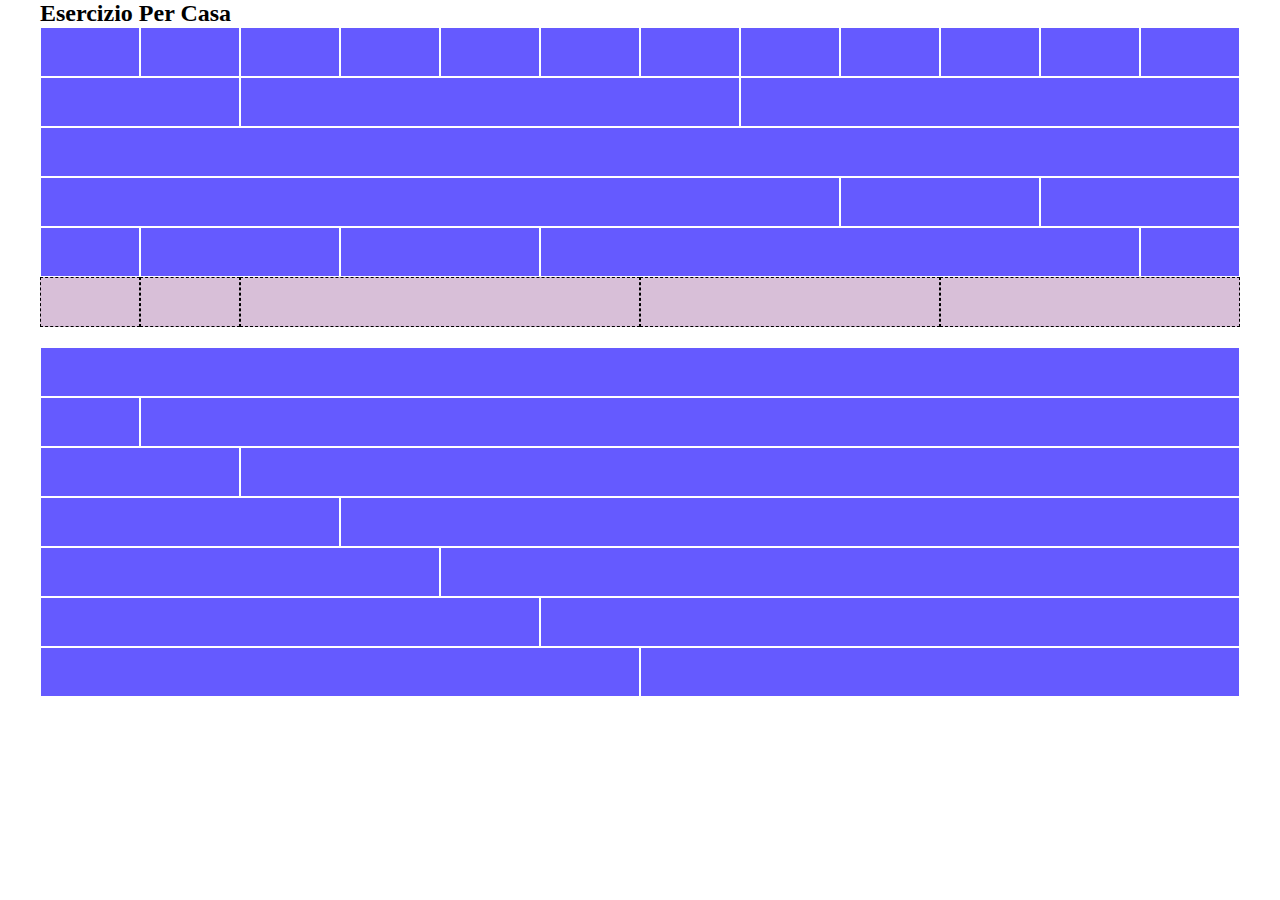
<file: index.html>
<!DOCTYPE html>
<html lang="en">

<head>
    <meta charset="UTF-8">
    <meta name="viewport" content="width=device-width, initial-scale=1.0">
    <link rel="stylesheet" href="./css/framework.css">
    <title>12bool</title>
</head>

<body>
    <!-- FIRST CONTAINER -->
    <div class="container">
        <h2>Esercizio Per Casa</h2>
        <!-- 1st -->
        <div class="row">
            <div class="col col-12 col-lg-1">
                <div class="content"></div>
            </div>
            <div class="col col-12 col-lg-1">
                <div class="content"></div>
            </div>
            <div class="col col-12 col-lg-1">
                <div class="content"></div>
            </div>
            <div class="col col-12 col-lg-1">
                <div class="content"></div>
            </div>
            <div class="col col-12 col-lg-1">
                <div class="content"></div>
            </div>
            <div class="col col-12 col-lg-1">
                <div class="content"></div>
            </div>
            <div class="col col-12 col-lg-1">
                <div class="content"></div>
            </div>
            <div class="col col-12 col-lg-1">
                <div class="content"></div>
            </div>
            <div class="col col-12 col-lg-1">
                <div class="content"></div>
            </div>
            <div class="col col-12 col-lg-1">
                <div class="content"></div>
            </div>
            <div class="col col-12 col-lg-1">
                <div class="content"></div>
            </div>
            <div class="col col-12 col-lg-1">
                <div class="content"></div>
            </div>
        </div>
        <!-- 2nd -->
        <div class="row">
            <div class="col col-12 col-lg-2">
                <div class="content"></div>
            </div>
            <div class="col col-12 col-lg-5">
                <div class="content"></div>
            </div>
            <div class="col col-12 col-lg-5">
                <div class="content"></div>
            </div>
        </div>
        <!-- 3rd -->
        <div class="row">
            <div class="col col-12">
                <div class="content"></div>
            </div>
        </div>
        <!-- 4th -->
        <div class="row">
            <div class="col col-12 col-lg-8">
                <div class="content"></div>
            </div>
            <div class="col col-12 col-lg-2">
                <div class="content"></div>
            </div>
            <div class="col col-12 col-lg-2">
                <div class="content"></div>
            </div>
        </div>
        <!-- 5th -->
        <div class="row">
            <div class="col col-12 col-lg-1">
                <div class="content"></div>
            </div>
            <div class="col col-12 col-lg-2">
                <div class="content"></div>
            </div>
            <div class="col col-12 col-lg-2">
                <div class="content"></div>
            </div>
            <div class="col col-12 col-lg-6">
                <div class="content"></div>
            </div>
            <div class="col col-12 col-lg-1">
                <div class="content"></div>
            </div>
        </div>
        <!-- 6th -->
        <div class="row">
            <div class="col col-12 col-lg-6">
                <div class="row">
                    <div class="col col-12 col-lg-2">
                        <div class="inner-content"></div>
                    </div>
                    <div class="col col-12 col-lg-2">
                        <div class="inner-content"></div>
                    </div>
                    <div class="col col-12 col-lg-8">
                        <div class="inner-content"></div>
                    </div>
                </div>
            </div>
            <div class="col col-12 col-lg-6">
                <div class="row">
                    <div class="col col-12 col-lg-6">
                        <div class="inner-content"></div>
                    </div>
                    <div class="col col-12 col-lg-6">
                        <div class="inner-content"></div>
                    </div>
                </div>
            </div>
        </div>
    </div>

    <!-- SECOND CONTAINER -->
    <div class="container">
        <!-- 1st -->
         <div class="row">
            <div class="col col-12">
                <div class="content"></div>
            </div>
         </div>
         <!-- 2nd -->
            <div class="row">
               <div class="col col-12 col-lg-1">
                   <div class="content"></div>
               </div>
               <div class="col col-12 col-lg-11">
                   <div class="content"></div>
               </div>
            </div>
        <!-- 3rd -->
        <div class="row">
            <div class="col col-12 col-lg-2">
                <div class="content"></div>
            </div>
            <div class="col col-12 col-lg-10">
                <div class="content"></div>
            </div>
         </div>
        <!-- 4th -->
        <div class="row">
            <div class="col col-12 col-lg-3">
                <div class="content"></div>
            </div>
            <div class="col col-12 col-lg-9">
                <div class="content"></div>
            </div>
         </div>
        <!-- 5th -->
        <div class="row">
            <div class="col col-12 col-lg-4">
                <div class="content"></div>
            </div>
            <div class="col col-12 col-lg-8">
                <div class="content"></div>
            </div>
         </div>
        <!-- 6th -->
        <div class="row">
            <div class="col col-12 col-lg-5">
                <div class="content"></div>
            </div>
            <div class="col col-12 col-lg-7">
                <div class="content"></div>
            </div>
         </div>
        <!-- 7th -->
        <div class="row">
            <div class="col col-12 col-lg-6">
                <div class="content"></div>
            </div>
            <div class="col col-12 col-lg-6">
                <div class="content"></div>
            </div>
         </div>
    </div>

    <!-- THIRD CONTAINER -->
</body>

</html>
</file>
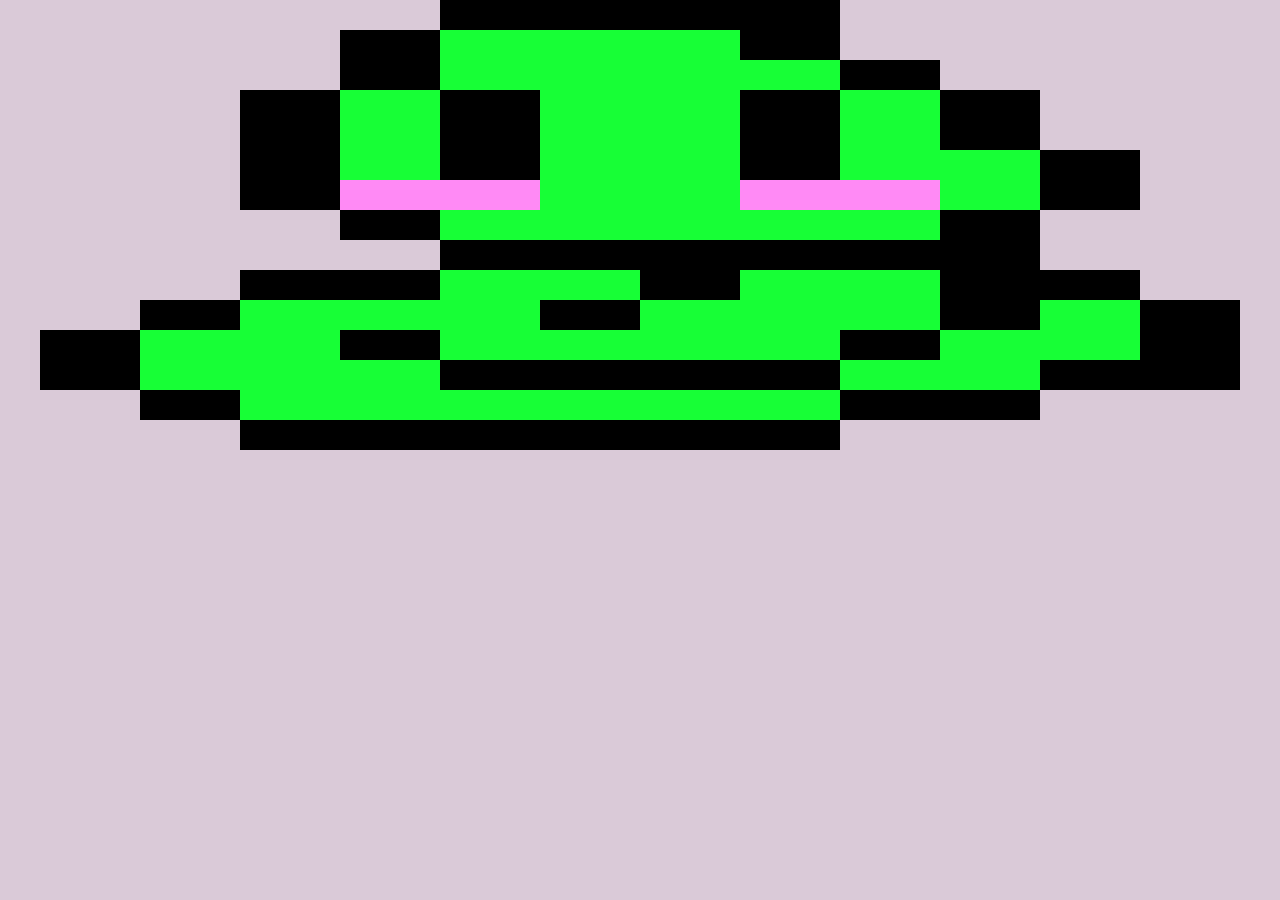
<file: bonus/index.html>
<!DOCTYPE html>
<html lang="en">

<head>
    <meta charset="UTF-8">
    <meta name="viewport" content="width=device-width, initial-scale=1.0">
    <link rel="stylesheet" href="./css/framework.css">
    <link rel="stylesheet" href="./css/bonus.css">
    <title>Document</title>
</head>

<body>
    <div class="container">
        <div class="row">
            <div class="col-4 col-offset-4">
                <div class="content"></div>
            </div>
        </div>
        <div class="row">
            <div class="col-1 col-offset-3">
                <div class="content"></div>
            </div>
            <div class="col-3">
                <div class="content bg-erin"></div>
            </div>
            <div class="col-1">
                <div class="content"></div>
            </div>
        </div>
        <div class="row">
            <div class="col-1 col-offset-3">
                <div class="content"></div>
            </div>
            <div class="col-4">
                <div class="content bg-erin"></div>
            </div>
            <div class="col-1">
                <div class="content"></div>
            </div>
        </div>
        <div class="row">
            <div class="col-1 col-offset-2">
                <div class="content"></div>
            </div>
            <div class="col-1">
                <div class="content bg-erin"></div>
            </div>
            <div class="col-1">
                <div class="content"></div>
            </div>
            <div class="col-2">
                <div class="content bg-erin"></div>
            </div>
            <div class="col-1">
                <div class="content"></div>
            </div>
            <div class="col-1">
                <div class="content bg-erin"></div>
            </div>
            <div class="col-1">
                <div class="content"></div>
            </div>
        </div>
        <div class="row">
            <div class="col-1 col-offset-2">
                <div class="content"></div>
            </div>
            <div class="col-1">
                <div class="content bg-erin"></div>
            </div>
            <div class="col-1">
                <div class="content"></div>
            </div>
            <div class="col-2">
                <div class="content bg-erin"></div>
            </div>
            <div class="col-1">
                <div class="content"></div>
            </div>
            <div class="col-1">
                <div class="content bg-erin"></div>
            </div>
            <div class="col-1">
                <div class="content"></div>
            </div>
        </div>
        <div class="row">
            <div class="col-1 col-offset-2">
                <div class="content"></div>
            </div>
            <div class="col-1">
                <div class="content bg-erin"></div>
            </div>
            <div class="col-1">
                <div class="content"></div>
            </div>
            <div class="col-2">
                <div class="content bg-erin"></div>
            </div>
            <div class="col-1">
                <div class="content"></div>
            </div>
            <div class="col-1">
                <div class="content bg-erin"></div>
            </div>
            <div class="col-1">
                <div class="content bg-erin"></div>
            </div>
            <div class="col-1">
                <div class="content"></div>
            </div>
        </div>
        <div class="row">
            <div class="col-1 col-offset-2">
                <div class="content"></div>
            </div>
            <div class="col-2">
                <div class="content bg-pink"></div>
            </div>
            <div class="col-2">
                <div class="content bg-erin"></div>
            </div>
            <div class="col-2">
                <div class="content bg-pink"></div>
            </div>
            <div class="col-1">
                <div class="content bg-erin"></div>
            </div>
            <div class="col-1">
                <div class="content"></div>
            </div>
        </div>
        <div class="row">
            <div class="col-1 col-offset-3">
                <div class="content"></div>
            </div>
            <div class="col-5">
                <div class="content bg-erin"></div>
            </div>
            <div class="col-1">
                <div class="content"></div>
            </div>
        </div>
        <div class="row">
            <div class="col-6 col-offset-4">
                <div class="content"></div>
            </div>
        </div>
        <div class="row">
            <div class="col-2 col-offset-2">
                <div class="content"></div>
            </div>
            <div class="col-2">
                <div class="content bg-erin"></div>
            </div>
            <div class="col-1">
                <div class="content"></div>
            </div>
            <div class="col-2">
                <div class="content bg-erin"></div>
            </div>
            <div class="col-2">
                <div class="content"></div>
            </div>
        </div>
        <div class="row">
            <div class="col-1 col-offset-1">
                <div class="content"></div>
            </div>
            <div class="col-3">
                <div class="content bg-erin"></div>
            </div>
            <div class="col-1">
                <div class="content"></div>
            </div>
            <div class="col-3">
                <div class="content bg-erin"></div>
            </div>
            <div class="col-1">
                <div class="content"></div>
            </div>
            <div class="col-1">
                <div class="content bg-erin"></div>
            </div>
            <div class="col-1">
                <div class="content"></div>
            </div>
        </div>
        <div class="row">
            <div class="col-1">
                <div class="content"></div>
            </div>
            <div class="col-2">
                <div class="content bg-erin"></div>
            </div>
            <div class="col-1">
                <div class="content"></div>
            </div>
            <div class="col-4">
                <div class="content bg-erin"></div>
            </div>
            <div class="col-1">
                <div class="content"></div>
            </div>
            <div class="col-2">
                <div class="content bg-erin"></div>
            </div>
            <div class="col-1">
                <div class="content"></div>
            </div>
        </div>
        <div class="row">
            <div class="col-1">
                <div class="content"></div>
            </div>
            <div class="col-3">
                <div class="content bg-erin"></div>
            </div>
            <div class="col-4">
                <div class="content"></div>
            </div>
            <div class="col-2">
                <div class="content bg-erin"></div>
            </div>
            <div class="col-2">
                <div class="content"></div>
            </div>
        </div>
        <div class="row">
            <div class="col-1 col-offset-1">
                <div class="content"></div>
            </div>
            <div class="col-6">
                <div class="content bg-erin"></div>
            </div>
            <div class="col-2">
                <div class="content"></div>
            </div>
        </div>
        <div class="row">
            <div class="col-6 col-offset-2">
                <div class="content"></div>
            </div>
        </div>
    </div>
</body>

</html>
</file>
<file: css/framework.css>
* {
    margin: 0;
    padding: 0;
    box-sizing: border-box;
}

/* LAYOUT */
.container {
    max-width: 1200px;
    margin: 0 auto;
    padding-bottom: 20px;
}

.row {
    display: flex;
    flex-wrap: wrap;
}

.content {
    background-color: rgb(101, 90, 255);
    border: 1px solid #fff;
    height: 50px;
}

.inner-content {
    background-color: thistle;
    border: 1px dashed #000;
    height: 50px;
    width: 100%;
}

.col {
    flex-grow: 1;
    flex-basis: 0;
    max-width: 100%;
}

.col-1 {
    flex-basis: calc((100% / 12) * 1);
    max-width: calc(100% / 12) * 1;
}

.col-2 {
    flex-basis: calc((100% / 12) * 2);
    max-width: calc((100% / 12) * 2);
}

.col-3 {
    flex-basis: calc((100% / 12) * 3);
    max-width: calc((100% / 12) * 3);
}

.col-4 {
    flex-basis: calc((100% / 12) * 4);
    max-width: calc((100% / 12) * 4);
}

.col-5 {
    flex-basis: calc((100% / 12) * 5);
    max-width: calc((100% / 12) * 5);
}

.col-6 {
    flex-basis: calc((100% / 12) * 6);
    max-width: calc((100% / 12) * 6);
}

.col-7 {
    flex-basis: calc((100% / 12) * 7);
    max-width: calc((100% / 12) * 7);
}

.col-8 {
    flex-basis: calc((100% / 12) * 8);
    max-width: calc((100% / 12) * 8);
}

.col-9 {
    flex-basis: calc((100% / 12) * 9);
    max-width: calc((100% / 12) * 9);
}

.col-10 {
    flex-basis: calc((100% / 12) * 10);
    max-width: calc((100% / 12) * 10);
}

.col-11 {
    flex-basis: calc((100% / 12) * 11);
    max-width: calc((100% / 12) * 11);
}

.col-12 {
    flex-basis: calc((100% / 12) * 12);
    max-width: calc((100% / 12) * 12);
}


/* RESPONSIVENESS */
@media screen and (min-width: 576px) {
    .col-sm {
        flex-grow: 1;
        flex-basis: 0;
        max-width: 100%;
    }

    .col-sm-1 {
        flex-basis: calc((100% / 12) * 1);
        max-width: calc(100% / 12) * 1;
    }

    .col-sm-2 {
        flex-basis: calc((100% / 12) * 2);
        max-width: calc((100% / 12) * 2);
    }

    .col-sm-3 {
        flex-basis: calc((100% / 12) * 3);
        max-width: calc((100% / 12) * 3);
    }

    .col-sm-4 {
        flex-basis: calc((100% / 12) * 4);
        max-width: calc((100% / 12) * 4);
    }

    .col-sm-5 {
        flex-basis: calc((100% / 12) * 5);
        max-width: calc((100% / 12) * 5);
    }

    .col-sm-6 {
        flex-basis: calc((100% / 12) * 6);
        max-width: calc((100% / 12) * 6);
    }

    .col-sm-7 {
        flex-basis: calc((100% / 12) * 7);
        max-width: calc((100% / 12) * 7);
    }

    .col-sm-8 {
        flex-basis: calc((100% / 12) * 8);
        max-width: calc((100% / 12) * 8);
    }

    .col-sm-9 {
        flex-basis: calc((100% / 12) * 9);
        max-width: calc((100% / 12) * 9);
    }

    .col-sm-10 {
        flex-basis: calc((100% / 12) * 10);
        max-width: calc((100% / 12) * 10);
    }

    .col-sm-11 {
        flex-basis: calc((100% / 12) * 11);
        max-width: calc((100% / 12) * 11);
    }

    .col-sm-12 {
        flex-basis: 0;
        max-width: none;
    }
}

@media screen and (min-width: 768px) {
    .col-md {
        flex-grow: 1;
        flex-basis: 0;
        max-width: 100%;
    }

    .col-md-1 {
        flex-basis: calc((100% / 12) * 1);
        max-width: calc(100% / 12) * 1;
    }

    .col-md-2 {
        flex-basis: calc((100% / 12) * 2);
        max-width: calc((100% / 12) * 2);
    }

    .col-md-3 {
        flex-basis: calc((100% / 12) * 3);
        max-width: calc((100% / 12) * 3);
    }

    .col-md-4 {
        flex-basis: calc((100% / 12) * 4);
        max-width: calc((100% / 12) * 4);
    }

    .col-md-5 {
        flex-basis: calc((100% / 12) * 5);
        max-width: calc((100% / 12) * 5);
    }

    .col-md-6 {
        flex-basis: calc((100% / 12) * 6);
        max-width: calc((100% / 12) * 6);
    }

    .col-md-7 {
        flex-basis: calc((100% / 12) * 7);
        max-width: calc((100% / 12) * 7);
    }

    .col-md-8 {
        flex-basis: calc((100% / 12) * 8);
        max-width: calc((100% / 12) * 8);
    }

    .col-md-9 {
        flex-basis: calc((100% / 12) * 9);
        max-width: calc((100% / 12) * 9);
    }

    .col-md-10 {
        flex-basis: calc((100% / 12) * 10);
        max-width: calc((100% / 12) * 10);
    }

    .col-md-11 {
        flex-basis: calc((100% / 12) * 11);
        max-width: calc((100% / 12) * 11);
    }

    .col-md-12 {
        flex-basis: calc((100% / 12) * 12);
        max-width: calc((100% / 12) * 12);
    }
}

@media screen and (min-width: 992px) {
    .col-lg {
        flex-grow: 1;
        flex-basis: 0;
        max-width: 100%;
    }

    .col-lg-1 {
        flex-basis: calc((100% / 12) * 1);
        max-width: calc((100% / 12) * 1);
    }

    .col-lg-2 {
        flex-basis: calc((100% / 12) * 2);
        max-width: calc((100% / 12) * 2);
    }

    .col-lg-3 {
        flex-basis: calc((100% / 12) * 3);
        max-width: calc((100% / 12) * 3);
    }

    .col-lg-4 {
        flex-basis: calc((100% / 12) * 4);
        max-width: calc((100% / 12) * 4);
    }

    .col-lg-5 {
        flex-basis: calc((100% / 12) * 5);
        max-width: calc((100% / 12) * 5);
    }

    .col-lg-6 {
        flex-basis: calc((100% / 12) * 6);
        max-width: calc((100% / 12) * 6);
    }

    .col-lg-7 {
        flex-basis: calc((100% / 12) * 7);
        max-width: calc((100% / 12) * 7);
    }

    .col-lg-8 {
        flex-basis: calc((100% / 12) * 8);
        max-width: calc((100% / 12) * 8);
    }

    .col-lg-9 {
        flex-basis: calc((100% / 12) * 9);
        max-width: calc((100% / 12) * 9);
    }

    .col-lg-10 {
        flex-basis: calc((100% / 12) * 10);
        max-width: calc((100% / 12) * 10);
    }

    .col-lg-11 {
        flex-basis: calc((100% / 12) * 11);
        max-width: calc((100% / 12) * 11);
    }

    .col-lg-12 {
        flex-basis: calc((100% / 12) * 12);
        max-width: calc((100% / 12) * 12);
    }
}
</file>
<file: bonus/css/framework.css>
* {
    margin: 0;
    padding: 0;
    box-sizing: border-box;
}

/* LAYOUT */
.container {
    max-width: 1200px;
    margin: 0 auto;
}

.row {
    display: flex;
    flex-wrap: wrap;
}

/* Columns */
.col {
    flex-grow: 1;
    flex-basis: 0;
    max-width: 100%;
}

.col-1 {
    flex-basis: calc((100% / 12) * 1);
    max-width: calc(100% / 12) * 1;
}

.col-2 {
    flex-basis: calc((100% / 12) * 2);
    max-width: calc((100% / 12) * 2);
}

.col-3 {
    flex-basis: calc((100% / 12) * 3);
    max-width: calc((100% / 12) * 3);
}

.col-4 {
    flex-basis: calc((100% / 12) * 4);
    max-width: calc((100% / 12) * 4);
}

.col-5 {
    flex-basis: calc((100% / 12) * 5);
    max-width: calc((100% / 12) * 5);
}

.col-6 {
    flex-basis: calc((100% / 12) * 6);
    max-width: calc((100% / 12) * 6);
}

.col-7 {
    flex-basis: calc((100% / 12) * 7);
    max-width: calc((100% / 12) * 7);
}

.col-8 {
    flex-basis: calc((100% / 12) * 8);
    max-width: calc((100% / 12) * 8);
}

.col-9 {
    flex-basis: calc((100% / 12) * 9);
    max-width: calc((100% / 12) * 9);
}

.col-10 {
    flex-basis: calc((100% / 12) * 10);
    max-width: calc((100% / 12) * 10);
}

.col-11 {
    flex-basis: calc((100% / 12) * 11);
    max-width: calc((100% / 12) * 11);
}

.col-12 {
    flex-basis: calc((100% / 12) * 12);
    max-width: calc((100% / 12) * 12);
}

/* Offsets */
.col-offset-1 {
    margin-left: calc((100% / 12) * 1);
}

.col-offset-2 {
    margin-left: calc((100% / 12) * 2);
}

.col-offset-3 {
    margin-left: calc((100% / 12) * 3);
}

.col-offset-4 {
    margin-left: calc((100% / 12) * 4);
}

.col-offset-5 {
    margin-left: calc((100% / 12) * 5);
}

.col-offset-6 {
    margin-left: calc((100% / 12) * 6);
}

.col-offset-7 {
    margin-left: calc((100% / 12) * 7);
}

.col-offset-8 {
    margin-left: calc((100% / 12) * 8);
}

.col-offset-9 {
    margin-left: calc((100% / 12) * 9);
}

.col-offset-10 {
    margin-left: calc((100% / 12) * 10);
}

.col-offset-11 {
    margin-left: calc((100% / 12) * 11);
}

/* RESPONSIVENESS */
@media screen and (min-width: 576px) {
    .col-sm {
        flex-grow: 1;
        flex-basis: 0;
        max-width: 100%;
    }

    .col-sm-1 {
        flex-basis: calc((100% / 12) * 1);
        max-width: calc(100% / 12) * 1;
    }

    .col-sm-2 {
        flex-basis: calc((100% / 12) * 2);
        max-width: calc((100% / 12) * 2);
    }

    .col-sm-3 {
        flex-basis: calc((100% / 12) * 3);
        max-width: calc((100% / 12) * 3);
    }

    .col-sm-4 {
        flex-basis: calc((100% / 12) * 4);
        max-width: calc((100% / 12) * 4);
    }

    .col-sm-5 {
        flex-basis: calc((100% / 12) * 5);
        max-width: calc((100% / 12) * 5);
    }

    .col-sm-6 {
        flex-basis: calc((100% / 12) * 6);
        max-width: calc((100% / 12) * 6);
    }

    .col-sm-7 {
        flex-basis: calc((100% / 12) * 7);
        max-width: calc((100% / 12) * 7);
    }

    .col-sm-8 {
        flex-basis: calc((100% / 12) * 8);
        max-width: calc((100% / 12) * 8);
    }

    .col-sm-9 {
        flex-basis: calc((100% / 12) * 9);
        max-width: calc((100% / 12) * 9);
    }

    .col-sm-10 {
        flex-basis: calc((100% / 12) * 10);
        max-width: calc((100% / 12) * 10);
    }

    .col-sm-11 {
        flex-basis: calc((100% / 12) * 11);
        max-width: calc((100% / 12) * 11);
    }

    .col-sm-12 {
        flex-basis: 0;
        max-width: none;
    }

    .col-sm-offset-1 {
        margin-left: calc((100% / 12) * 1);
    }
    
    .col-sm-offset-2 {
        margin-left: calc((100% / 12) * 2);
    }
    
    .col-sm-offset-3 {
        margin-left: calc((100% / 12) * 3);
    }
    
    .col-sm-offset-4 {
        margin-left: calc((100% / 12) * 4);
    }
    
    .col-sm-offset-5 {
        margin-left: calc((100% / 12) * 5);
    }
    
    .col-sm-offset-6 {
        margin-left: calc((100% / 12) * 6);
    }
    
    .col-sm-offset-7 {
        margin-left: calc((100% / 12) * 7);
    }
    
    .col-sm-offset-8 {
        margin-left: calc((100% / 12) * 8);
    }
    
    .col-sm-offset-9 {
        margin-left: calc((100% / 12) * 9);
    }
    
    .col-sm-offset-10 {
        margin-left: calc((100% / 12) * 10);
    }
    
    .col-sm-offset-11 {
        margin-left: calc((100% / 12) * 11);
    }
}

@media screen and (min-width: 768px) {
    .col-md {
        flex-grow: 1;
        flex-basis: 0;
        max-width: 100%;
    }

    .col-md-1 {
        flex-basis: calc((100% / 12) * 1);
        max-width: calc(100% / 12) * 1;
    }

    .col-md-2 {
        flex-basis: calc((100% / 12) * 2);
        max-width: calc((100% / 12) * 2);
    }

    .col-md-3 {
        flex-basis: calc((100% / 12) * 3);
        max-width: calc((100% / 12) * 3);
    }

    .col-md-4 {
        flex-basis: calc((100% / 12) * 4);
        max-width: calc((100% / 12) * 4);
    }

    .col-md-5 {
        flex-basis: calc((100% / 12) * 5);
        max-width: calc((100% / 12) * 5);
    }

    .col-md-6 {
        flex-basis: calc((100% / 12) * 6);
        max-width: calc((100% / 12) * 6);
    }

    .col-md-7 {
        flex-basis: calc((100% / 12) * 7);
        max-width: calc((100% / 12) * 7);
    }

    .col-md-8 {
        flex-basis: calc((100% / 12) * 8);
        max-width: calc((100% / 12) * 8);
    }

    .col-md-9 {
        flex-basis: calc((100% / 12) * 9);
        max-width: calc((100% / 12) * 9);
    }

    .col-md-10 {
        flex-basis: calc((100% / 12) * 10);
        max-width: calc((100% / 12) * 10);
    }

    .col-md-11 {
        flex-basis: calc((100% / 12) * 11);
        max-width: calc((100% / 12) * 11);
    }

    .col-md-12 {
        flex-basis: calc((100% / 12) * 12);
        max-width: calc((100% / 12) * 12);
    }

    .col-md-offset-1 {
        margin-left: calc((100% / 12) * 1);
    }
    
    .col-md-offset-2 {
        margin-left: calc((100% / 12) * 2);
    }
    
    .col-md-offset-3 {
        margin-left: calc((100% / 12) * 3);
    }
    
    .col-md-offset-4 {
        margin-left: calc((100% / 12) * 4);
    }
    
    .col-md-offset-5 {
        margin-left: calc((100% / 12) * 5);
    }
    
    .col-md-offset-6 {
        margin-left: calc((100% / 12) * 6);
    }
    
    .col-md-offset-7 {
        margin-left: calc((100% / 12) * 7);
    }
    
    .col-md-offset-8 {
        margin-left: calc((100% / 12) * 8);
    }
    
    .col-md-offset-9 {
        margin-left: calc((100% / 12) * 9);
    }
    
    .col-md-offset-10 {
        margin-left: calc((100% / 12) * 10);
    }
    
    .col-md-offset-11 {
        margin-left: calc((100% / 12) * 11);
    }
}

@media screen and (min-width: 992px) {
    .col-lg {
        flex-grow: 1;
        flex-basis: 0;
        max-width: 100%;
    }

    .col-lg-1 {
        flex-basis: calc((100% / 12) * 1);
        max-width: calc((100% / 12) * 1);
    }

    .col-lg-2 {
        flex-basis: calc((100% / 12) * 2);
        max-width: calc((100% / 12) * 2);
    }

    .col-lg-3 {
        flex-basis: calc((100% / 12) * 3);
        max-width: calc((100% / 12) * 3);
    }

    .col-lg-4 {
        flex-basis: calc((100% / 12) * 4);
        max-width: calc((100% / 12) * 4);
    }

    .col-lg-5 {
        flex-basis: calc((100% / 12) * 5);
        max-width: calc((100% / 12) * 5);
    }

    .col-lg-6 {
        flex-basis: calc((100% / 12) * 6);
        max-width: calc((100% / 12) * 6);
    }

    .col-lg-7 {
        flex-basis: calc((100% / 12) * 7);
        max-width: calc((100% / 12) * 7);
    }

    .col-lg-8 {
        flex-basis: calc((100% / 12) * 8);
        max-width: calc((100% / 12) * 8);
    }

    .col-lg-9 {
        flex-basis: calc((100% / 12) * 9);
        max-width: calc((100% / 12) * 9);
    }

    .col-lg-10 {
        flex-basis: calc((100% / 12) * 10);
        max-width: calc((100% / 12) * 10);
    }

    .col-lg-11 {
        flex-basis: calc((100% / 12) * 11);
        max-width: calc((100% / 12) * 11);
    }

    .col-lg-12 {
        flex-basis: calc((100% / 12) * 12);
        max-width: calc((100% / 12) * 12);
    }

    .col-lg-offset-1 {
        margin-left: calc((100% / 12) * 1);
    }
    
    .col-lg-offset-2 {
        margin-left: calc((100% / 12) * 2);
    }
    
    .col-lg-offset-3 {
        margin-left: calc((100% / 12) * 3);
    }
    
    .col-lg-offset-4 {
        margin-left: calc((100% / 12) * 4);
    }
    
    .col-lg-offset-5 {
        margin-left: calc((100% / 12) * 5);
    }
    
    .col-lg-offset-6 {
        margin-left: calc((100% / 12) * 6);
    }
    
    .col-lg-offset-7 {
        margin-left: calc((100% / 12) * 7);
    }
    
    .col-lg-offset-8 {
        margin-left: calc((100% / 12) * 8);
    }
    
    .col-lg-offset-9 {
        margin-left: calc((100% / 12) * 9);
    }
    
    .col-lg-offset-10 {
        margin-left: calc((100% / 12) * 10);
    }
    
    .col-lg-offset-11 {
        margin-left: calc((100% / 12) * 11);
    }
}
</file>
<file: bonus/css/bonus.css>
:root {
    --erin-green: #17FF36;
    --pink: #FF8AF5;
}

body {
    background-color: #dacad8;
}

.content {
    background-color: black;
    min-height: 30px;
}

.bg-erin {
    background-color: var(--erin-green);
}

.bg-pink {
    background-color: var(--pink);
}
</file>
